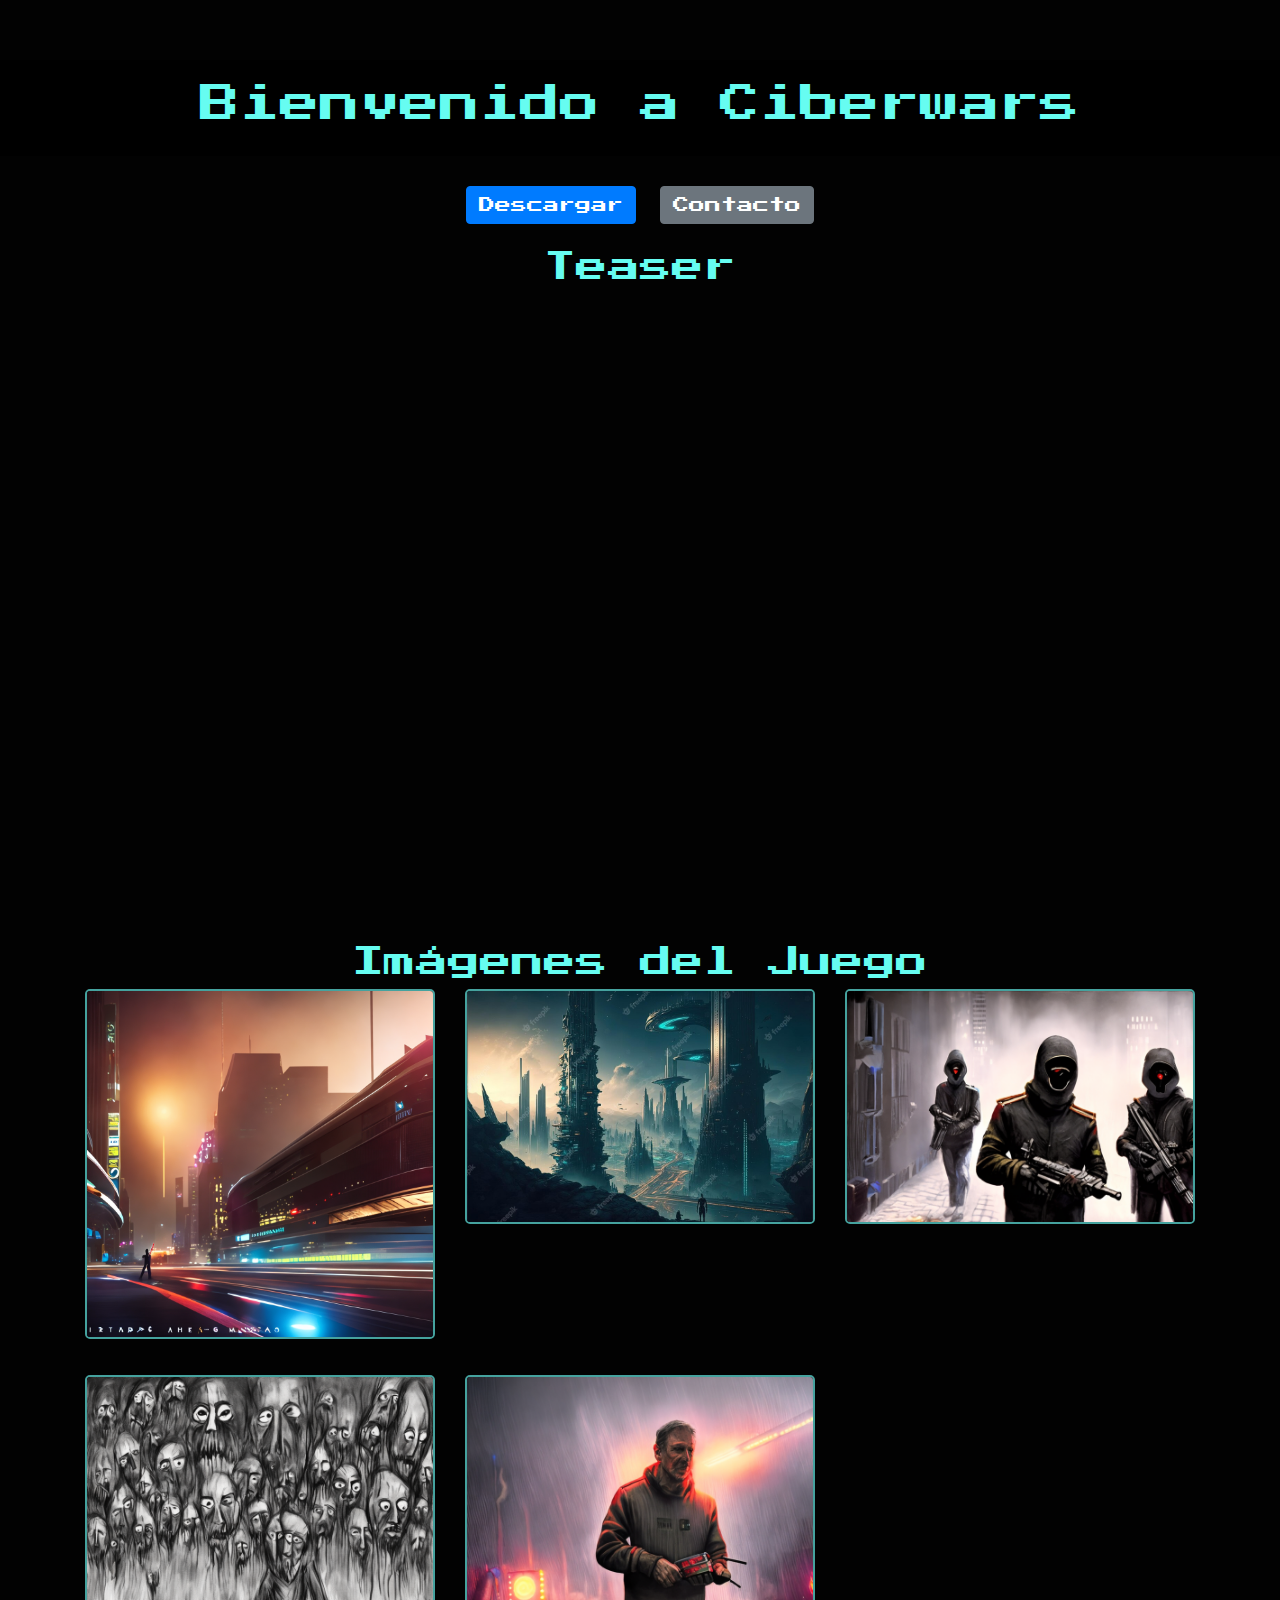
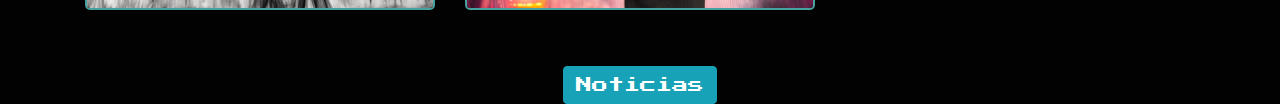
<file: index.html>
<!DOCTYPE html>
<html lang="es">
<head>
    <meta charset="UTF-8">
    <meta name="viewport" content="width=device-width, initial-scale=1, shrink-to-fit=no">
    <title>Ciberwars - Página de Inicio</title>
    <link rel="stylesheet" href="https://stackpath.bootstrapcdn.com/bootstrap/4.3.1/css/bootstrap.min.css" integrity="sha384-ggOyR0iXCbMQv3Xipma34MD+dH/1fQ784/j6cY/iJTQUOhcWr7x9JvoRxT2MZw1T" crossorigin="anonymous">
    <link rel="stylesheet" href="https://fonts.googleapis.com/css2?family=Press+Start+2P&display=swap">
    <style>
        body {
            background-color: #020202; /* Fondo negro */
            color: #b1b1b1; /* Texto gris claro */
            font-family: 'Press Start 2P', cursive; /* Fuente estilo videojuego retro */
            padding-top: 60px; /* Asegura que el contenido no se oculte detrás de la barra de navegación superior */
        }

        header {
            background-color: #000; /* Fondo negro para el encabezado */
            padding: 20px 0;
        }

        h1, h2 {
            color: #66fcf1; /* Texto turquesa para los títulos */
        }

        .buttons-section {
            margin-top: 30px;
        }

        .button {
            color: #000;
            background-color: #66fcf1;
            border: 2px solid #45a29e;
            padding: 10px 20px;
            text-decoration: none;
            display: inline-block;
            font-size: 18px;
            margin-right: 10px;
            transition: transform 0.2s ease-in-out;
        }

        .button:hover {
            background-color: #45a29e;
            transform: scale(1.1);
        }

        .video-section {
            margin-top: 30px;
        }

        .images-section {
            margin-top: 30px;
        }

        .img-fluid {
            border: 2px solid #45a29e;
            border-radius: 5px;
            margin-bottom: 20px;
            transition: transform 0.2s ease-in-out;
        }

        .img-fluid:hover {
            transform: scale(1.1);
        }

        .btn-noticias {
            margin-top: 20px;
        }

        .btn-noticias .btn {
            transition: transform 0.2s ease-in-out;
        }

        .btn-noticias .btn:hover {
            transform: scale(1.1);
        }
    </style>
</head>
<body>
    <header class="text-center">
        <h1>Bienvenido a Ciberwars</h1>
    </header>

    <div class="container mt-4">
        <section class="buttons-section text-center">
            <a href="descargas.html" class="btn btn-primary mr-2">Descargar</a>
            <a href="contacto.html" class="btn btn-secondary">Contacto</a>
        </section>

        <section class="video-section mt-4">
            <h2 class="text-center">Teaser</h2>
            <div class="embed-responsive embed-responsive-16by9">
                <iframe class="embed-responsive-item" src="https://www.youtube.com/embed/8WxsaXpgJpI?si=MZqbt65LAV1POOwj" title="YouTube video player" frameborder="0" allow="accelerometer; autoplay; clipboard-write; encrypted-media; gyroscope; picture-in-picture; web-share" allowfullscreen></iframe>
            </div>
        </section>

        <section class="images-section mt-4">
            <h2 class="text-center">Imágenes del Juego</h2>
            <div class="row">
                <div class="col-md-4 mb-3">
                    <img src="assets/img/ciudad.png" alt="Captura de pantalla 1" class="img-fluid">
                </div>
                <div class="col-md-4 mb-3">
                    <img src="assets/img/Fondofuturista.jpg" alt="Captura de pantalla 2" class="img-fluid">
                </div>
                <div class="col-md-4 mb-3">
                    <img src="assets/img/guerreros.png" alt="Captura de pantalla 3" class="img-fluid">
                </div>
                <div class="col-md-4 mb-3">
                    <img src="assets/img/desperation.png" alt="Captura de pantalla 4" class="img-fluid">
                </div>
                <div class="col-md-4 mb-3">
                    <img src="assets/img/lider.png" alt="Captura de pantalla 5" class="img-fluid">
                </div>
            </div>
        </section>

        <!-- Botón de Noticias -->
        <div class="text-center btn-noticias">
            <a href="noticias.html" class="btn btn-info">Noticias</a>
        </div>
    </div>

    <!-- Agrega la biblioteca Bootstrap JavaScript al final del cuerpo del documento para un rendimiento óptimo -->
    <script src="https://code.jquery.com/jquery-3.3.1.slim.min.js" integrity="sha384-q8i/X+965DzO0rT7abK41JStQIAqVgRVzpbzo5smXKp4YfRvH+8abtTE1Pi6jizo" crossorigin="anonymous"></script>
    <script src="https://cdnjs.cloudflare.com/ajax/libs/popper.js/1.14.7/umd/popper.min.js" integrity="sha384-UO2eT0CpHqdSJQ6hJty5KVphtPhzWj9WO1clHTMGa3JDZwrnQq4sF86dIHNDz0W1" crossorigin="anonymous"></script>
    <script src="https://stackpath.bootstrapcdn.com/bootstrap/4.3.1/js/bootstrap.min.js" integrity="sha384-JjSmVgyd0p3pXB1rRibZUAYoIIy6OrQ6VrjIEaFf/nJGzIxFDsf4x0xIM+B07jRM" crossorigin="anonymous"></script>
</body>
</html>
</file>
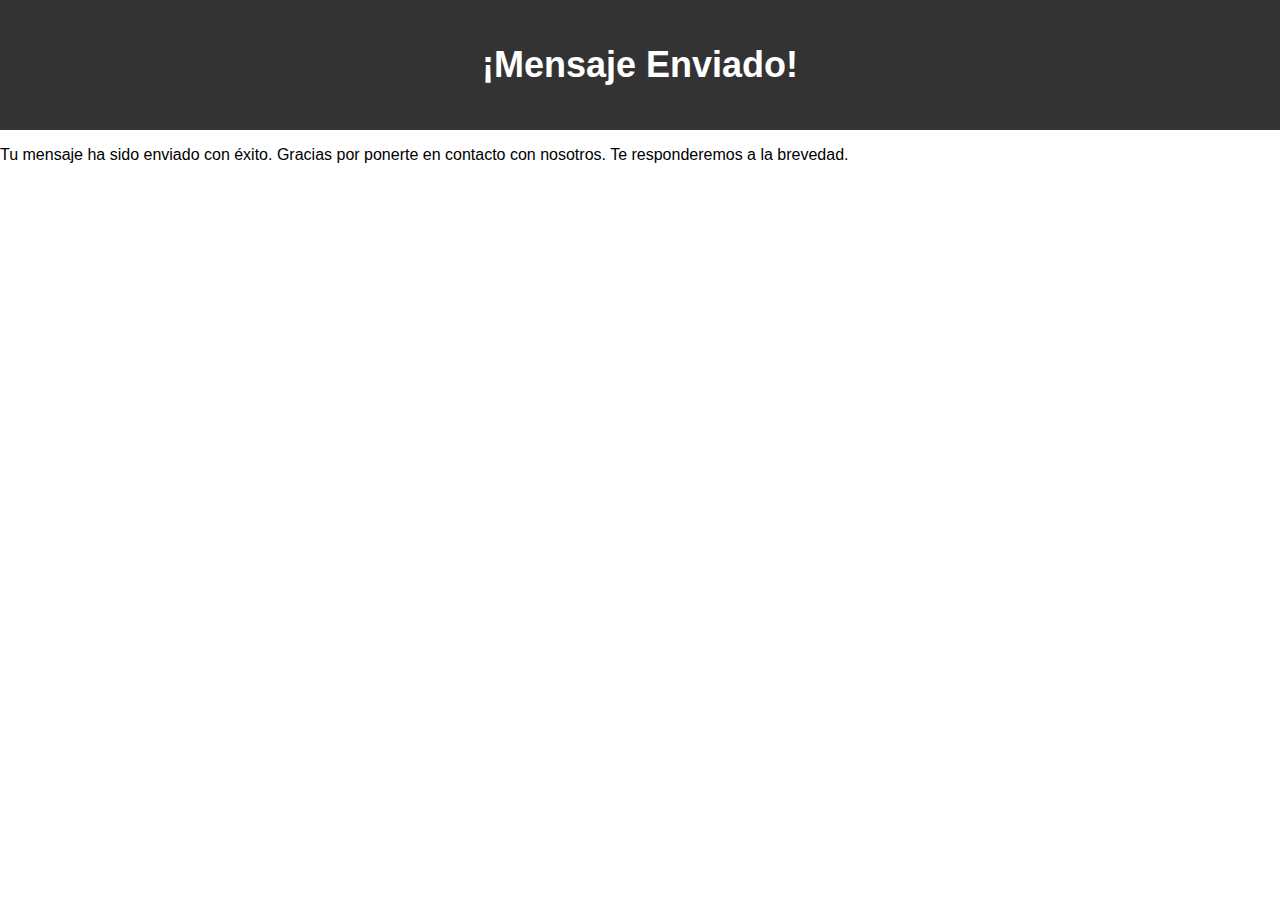
<file: confirmacion.html>
<!DOCTYPE html>
<html>
<head>
    <meta charset="UTF-8">
    <title>Confirmación de Envío - Ciberwars</title>
    <link rel="stylesheet" type="text/css" href="css/styles.css">
</head>
<body>
    <header>
        <h1>¡Mensaje Enviado!</h1>
    </header>

    <section class="confirmation-message">
        <p>Tu mensaje ha sido enviado con éxito. Gracias por ponerte en contacto con nosotros. Te responderemos a la brevedad.</p>
    </section>
</body>
</html>
</file>
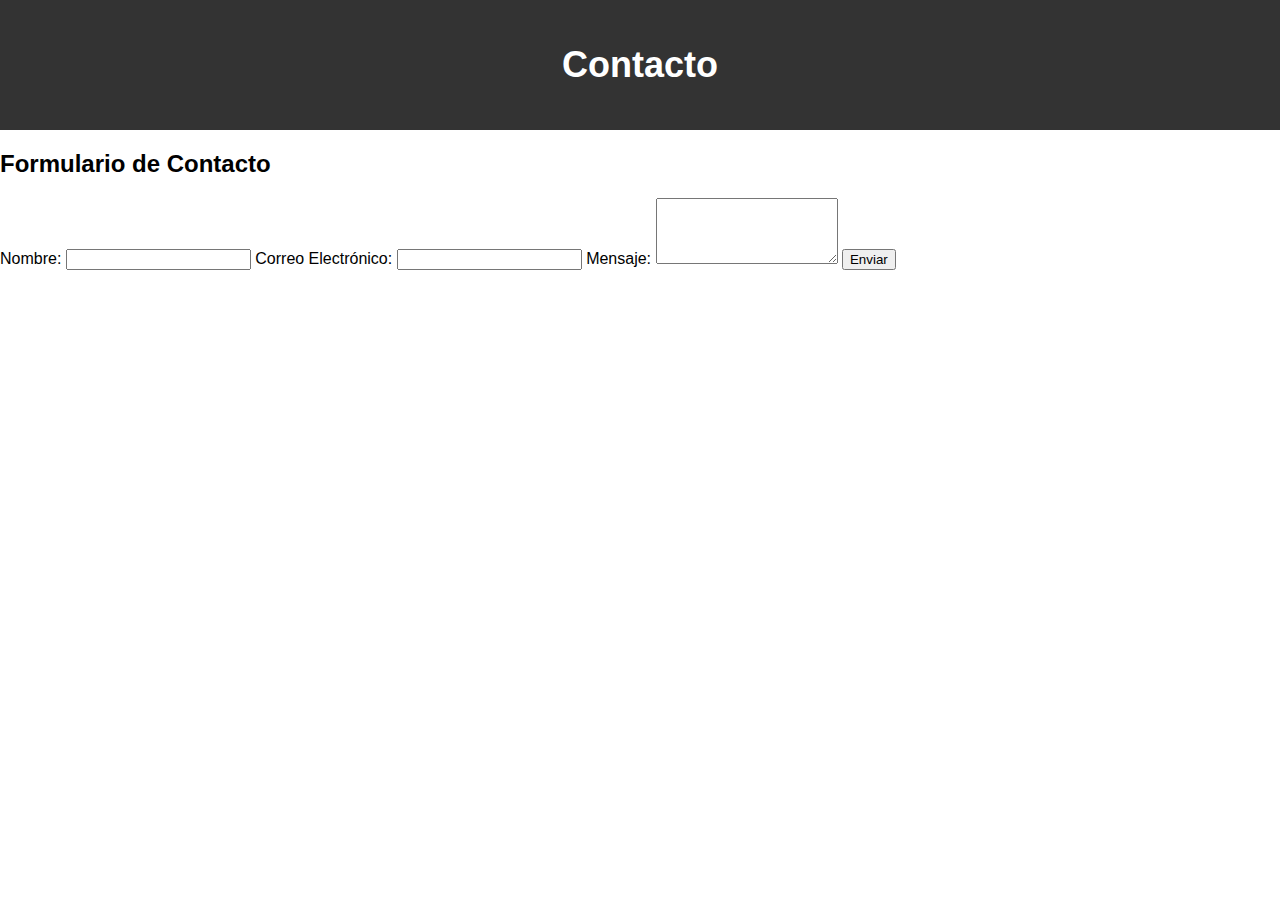
<file: contacto.html>
<!DOCTYPE html>
<html>
<head>
    <meta charset="UTF-8">
    <title>Contacto - Ciberwars</title>
    <link rel="stylesheet" type="text/css" href="css/styles.css">
</head>
<body>
    <header>
        <h1>Contacto</h1>
    </header>

    <section class="contact-form">
        <h2>Formulario de Contacto</h2>
        <form action="php/enviar.php" method="POST">
            <label for="nombre">Nombre:</label>
            <input type="text" id="nombre" name="nombre" required>

            <label for="email">Correo Electrónico:</label>
            <input type="email" id="email" name="email" required>

            <label for="mensaje">Mensaje:</label>
            <textarea id="mensaje" name="mensaje" rows="4" required></textarea>

            <button type="submit">Enviar</button>
        </form>
    </section>
</body>
</html>
</file>
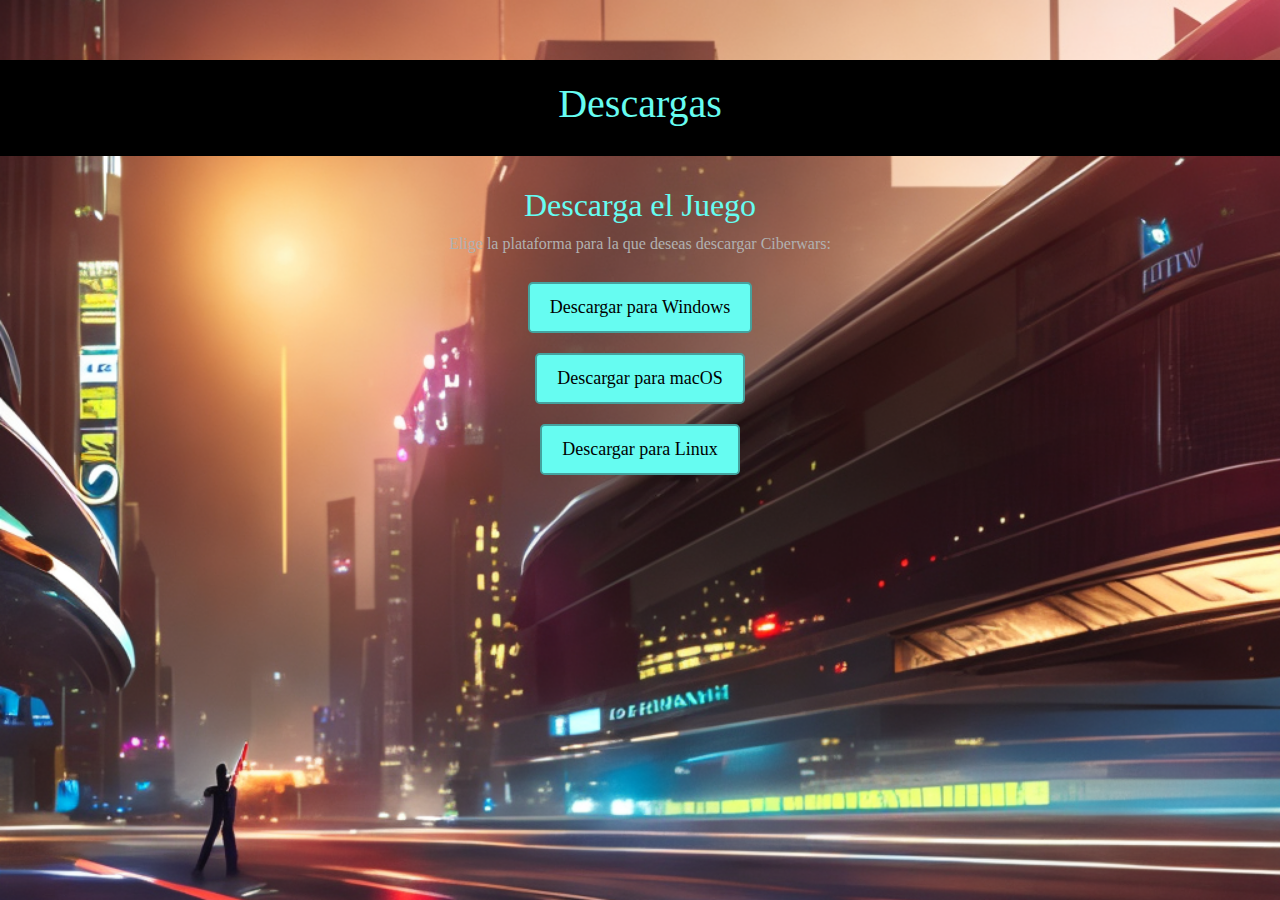
<file: descargas.html>
<!DOCTYPE html>
<html lang="es">
<head>
    <meta charset="UTF-8">
    <meta name="viewport" content="width=device-width, initial-scale=1, shrink-to-fit=no">
    <title>Descargas - Ciberwars</title>
    <link rel="stylesheet" href="https://stackpath.bootstrapcdn.com/bootstrap/4.3.1/css/bootstrap.min.css" integrity="sha384-ggOyR0iXCbMQv3Xipma34MD+dH/1fQ784/j6cY/iJTQUOhcWr7x9JvoRxT2MZw1T" crossorigin="anonymous">
    <style>
        body {
            background: url('assets/img/ciudad.png') no-repeat center center fixed;
            background-color: rgba(0, 0, 0, 0.8); /* Fondo negro semi-transparente para el encabezado */
            background-size: cover;
            color: #b1b1b1; /* Texto gris claro */
            font-family: 'Press Start 2P', cursive; /* Fuente estilo videojuego retro */
            padding-top: 60px; /* Asegura que el contenido no se oculte detrás de la barra de navegación superior */
        }

        header {
            background-color: #000; /* Fondo negro para el encabezado */
            padding: 20px 0;
            text-align: center;
        }

        h1, h2 {
            color: #66fcf1; /* Texto turquesa para los títulos */
            transition: transform 0.3s ease-in-out; /* Agrega una transición para el efecto de zoom */
        }

        h1:hover, h2:hover {
            transform: scale(1.1); /* Zoom al pasar el puntero */
        }

        .download-links {
            margin: 30px 0;
            text-align: center;
        }

        .download-button {
            color: #000;
            background-color: #66fcf1;
            border: 2px solid #45a29e;
            padding: 10px 20px;
            text-decoration: none;
            display: inline-block;
            font-size: 18px;
            margin: 10px;
            transition: background-color 0.3s ease-in-out; /* Agrega una transición para el cambio de color al pasar el mouse */
        }

        .download-button:hover {
            background-color: #45a29e;
        }
    </style>
</head>
<body>
    <header>
        <h1>Descargas</h1>
    </header>

    <div class="container">
        <section class="download-links">
            <h2>Descarga el Juego</h2>
            <p>Elige la plataforma para la que deseas descargar Ciberwars:</p>

            <ul class="list-unstyled">
                <li>
                    <a href="enlace-de-descarga-windows.exe" class="btn btn-primary btn-lg download-button">
                        Descargar para Windows
                    </a>
                </li>
                <li>
                    <a href="enlace-de-descarga-macos.dmg" class="btn btn-primary btn-lg download-button">
                        Descargar para macOS
                    </a>
                </li>
                <li>
                    <a href="enlace-de-descarga-linux.tar.gz" class="btn btn-primary btn-lg download-button">
                        Descargar para Linux
                    </a>
                </li>
            </ul>
        </section>
    </div>

    <!-- Agrega la biblioteca Bootstrap JavaScript al final del cuerpo del documento para un rendimiento óptimo -->
    <script src="https://code.jquery.com/jquery-3.3.1.slim.min.js" integrity="sha384-q8i/X+965DzO0rT7abK41JStQIAqVgRVzpbzo5smXKp4YfRvH+8abtTE1Pi6jizo" crossorigin="anonymous"></script>
    <script src="https://cdnjs.cloudflare.com/ajax/libs/popper.js/1.14.7/umd/popper.min.js" integrity="sha384-UO2eT0CpHqdSJQ6hJty5KVphtPhzWj9WO1clHTMGa3JDZwrnQq4sF86dIHNDz0W1" crossorigin="anonymous"></script>
    <script src="https://stackpath.bootstrapcdn.com/bootstrap/4.3.1/js/bootstrap.min.js" integrity="sha384-JjSmVgyd0p3pXB1rRibZUAYoIIy6OrQ6VrjIEaFf/nJGzIxFDsf4x0xIM+B07jRM" crossorigin="anonymous"></script>
</body>
</html>
</file>
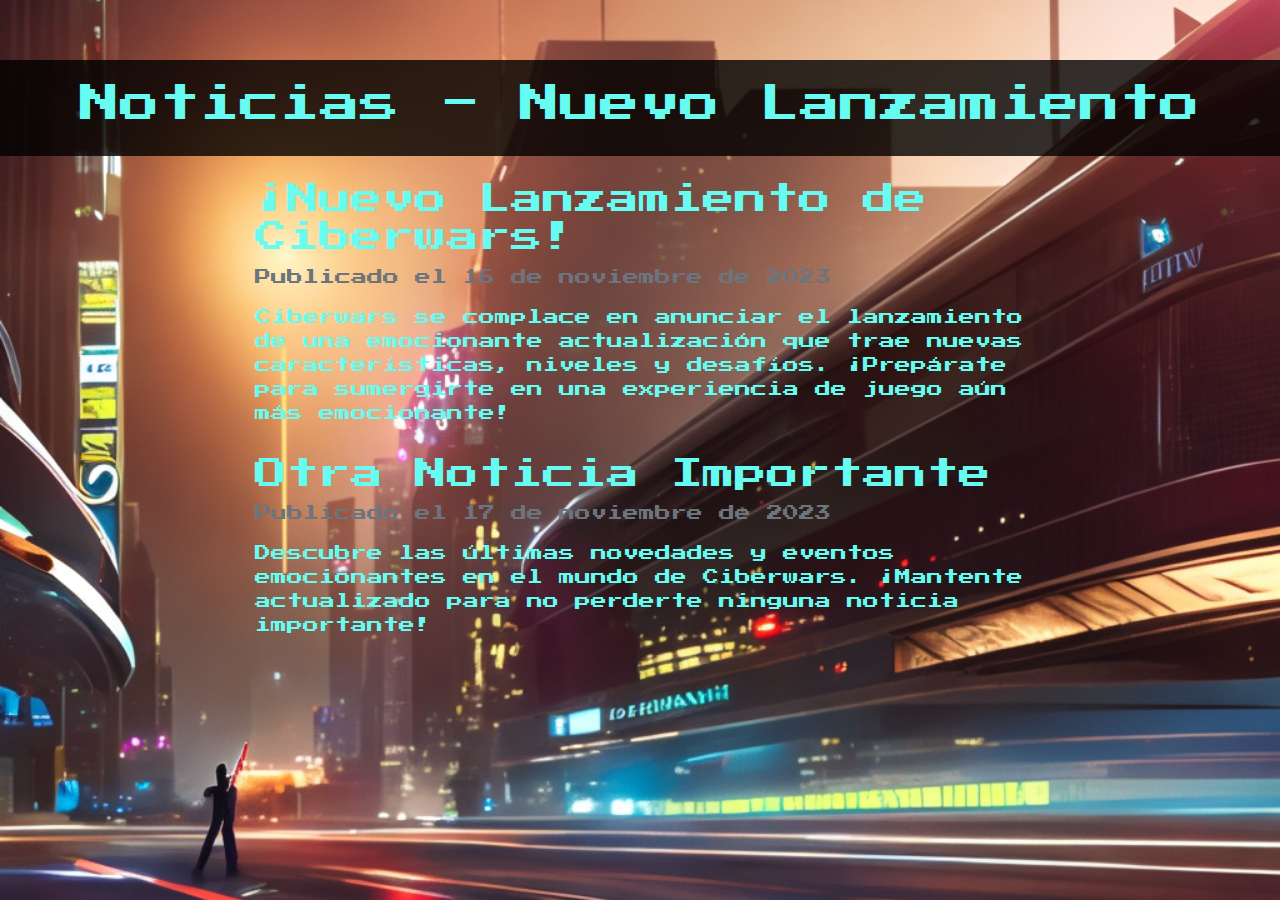
<file: noticias.html>
<!DOCTYPE html>
<html lang="es">
<head>
    <meta charset="UTF-8">
    <meta name="viewport" content="width=device-width, initial-scale=1, shrink-to-fit=no">
    <title>Noticias - Ciberwars</title>
    <link rel="stylesheet" href="https://stackpath.bootstrapcdn.com/bootstrap/4.3.1/css/bootstrap.min.css" integrity="sha384-ggOyR0iXCbMQv3Xipma34MD+dH/1fQ784/j6cY/iJTQUOhcWr7x9JvoRxT2MZw1T" crossorigin="anonymous">
    <link rel="stylesheet" href="https://fonts.googleapis.com/css2?family=Press+Start+2P&display=swap">
    <style>
        body {
            background: url('assets/img/ciudad.png') no-repeat center center fixed;
            background-color: rgba(0, 0, 0, 0.8); /* Fondo negro semi-transparente para el encabezado */
            background-size: cover;
            color: #b1b1b1; /* Texto gris claro */
            font-family: 'Press Start 2P', cursive; /* Fuente estilo videojuego retro */
            padding-top: 60px; /* Asegura que el contenido no se oculte detrás de la barra de navegación superior */
        }

        header {
            background-color: rgba(0, 0, 0, 0.8); /* Fondo negro semi-transparente para el encabezado */
            padding: 20px 0;
            text-align: center;
        }

        h1, h2, p {
            color: #66fcf1; /* Texto turquesa para los títulos y párrafos */
            transition: transform 0.3s ease-in-out; /* Agrega una transición para el efecto de zoom */
        }

        h1:hover, h2:hover, p:hover {
            transform: scale(1.1); /* Zoom al pasar el puntero */
        }

        .container {
            max-width: 800px;
            margin: auto;
        }

        .noticia {
            margin-bottom: 30px;
        }
    </style>
</head>
<body>
    <header>
        <h1>Noticias - Nuevo Lanzamiento</h1>
    </header>

    <div class="container mt-4">
        <div class="noticia">
            <h2>¡Nuevo Lanzamiento de Ciberwars!</h2>
            <p class="text-muted">Publicado el 16 de noviembre de 2023</p>
            <p>Ciberwars se complace en anunciar el lanzamiento de una emocionante actualización que trae nuevas características, niveles y desafíos. ¡Prepárate para sumergirte en una experiencia de juego aún más emocionante!</p>
        </div>

        <!-- Puedes agregar más noticias siguiendo la misma estructura -->

        <div class="noticia">
            <h2>Otra Noticia Importante</h2>
            <p class="text-muted">Publicado el 17 de noviembre de 2023</p>
            <p>Descubre las últimas novedades y eventos emocionantes en el mundo de Ciberwars. ¡Mantente actualizado para no perderte ninguna noticia importante!</p>
        </div>
    </div>

    <!-- Agrega la biblioteca Bootstrap JavaScript al final del cuerpo del documento para un rendimiento óptimo -->
    <script src="https://code.jquery.com/jquery-3.3.1.slim.min.js" integrity="sha384-q8i/X+965DzO0rT7abK41JStQIAqVgRVzpbzo5smXKp4YfRvH+8abtTE1Pi6jizo" crossorigin="anonymous"></script>
    <script src="https://cdnjs.cloudflare.com/ajax/libs/popper.js/1.14.7/umd/popper.min.js" integrity="sha384-UO2eT0CpHqdSJQ6hJty5KVphtPhzWj9WO1clHTMGa3JDZwrnQq4sF86dIHNDz0W1" crossorigin="anonymous"></script>
    <script src="https://stackpath.bootstrapcdn.com/bootstrap/4.3.1/js/bootstrap.min.js" integrity="sha384-JjSmVgyd0p3pXB1rRibZUAYoIIy6OrQ6VrjIEaFf/nJGzIxFDsf4x0xIM+B07jRM" crossorigin="anonymous"></script>
</body>
</html>
</file>
<file: css/styles.css>
body {
    font-family: Arial, sans-serif;
    margin: 0;
    padding: 0;
}

header {
    background-color: #333;
    color: #fff;
    text-align: center;
    padding: 20px;
}

h1 {
    font-size: 36px;
}

.video-section, .images-section {
    text-align: center;
    margin: 20px;
}

h2 {
    font-size: 24px;
}

iframe {
    width: 100%;
    height: 400px;
}

img {
    max-width: 100%;
    height: auto;
    margin: 10px;
}

.button {
    display: inline-block;
    padding: 10px 20px;
    background-color: #0078D7;
    color: #fff;
    text-decoration: none;
    border: none;
    border-radius: 5px;
    margin: 10px;
}

.button:hover {
    background-color: #0057A2;
}
</file>
